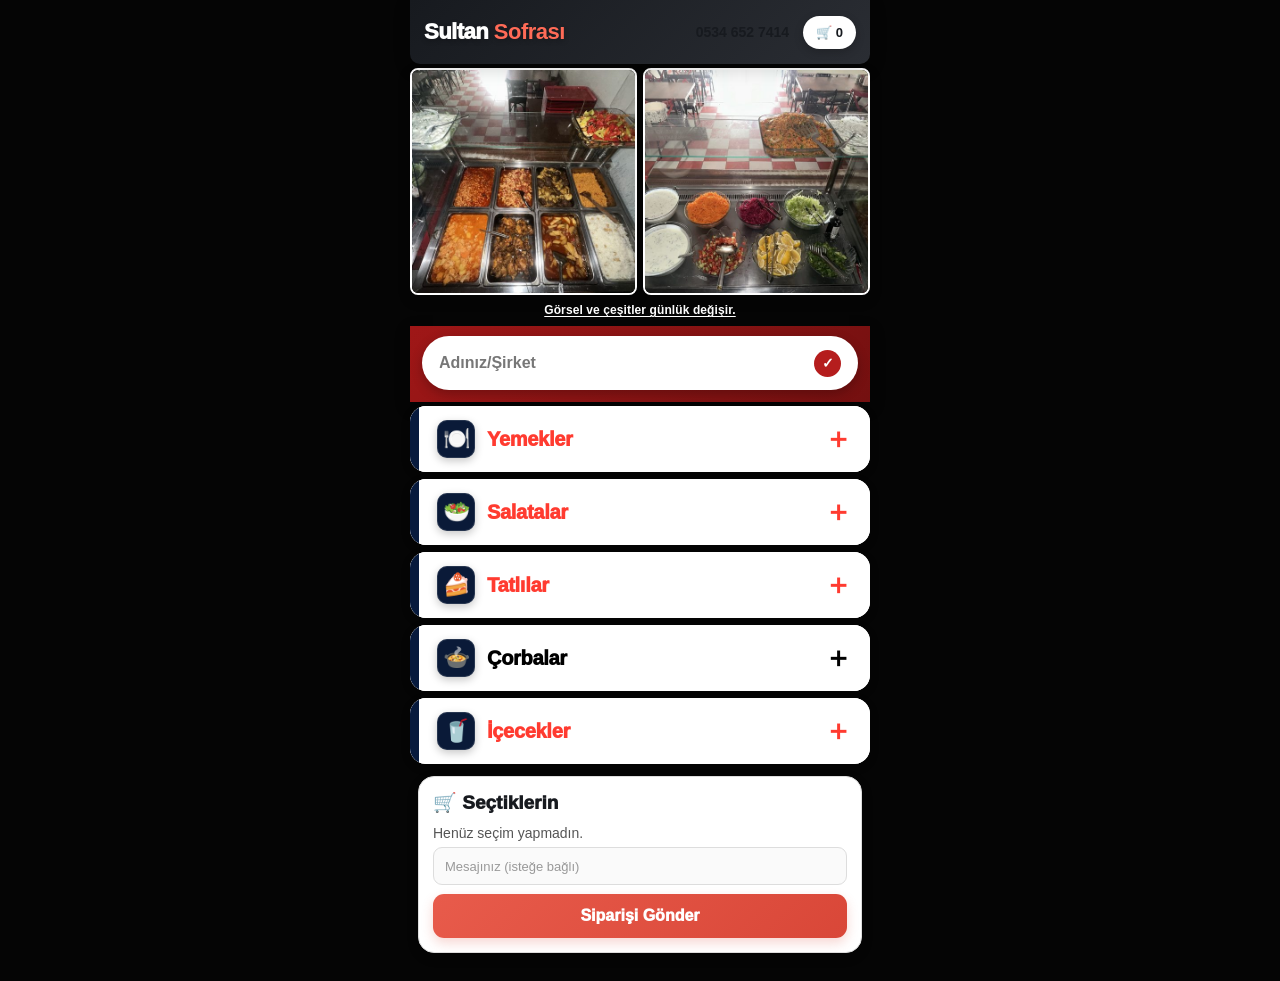
<file: index.html>
<!doctype html>
<html lang="tr">
<head>
<meta charset="utf-8">
<meta name="viewport" content="width=device-width,initial-scale=1,viewport-fit=cover">
<title>Sultan Sofrası</title>


  <link rel="stylesheet" href="style.css">
</head>
<body>
<header class="top-menu"><div class="brand">Sultan <b>Sofrası</b></div><div class="phone">0534 652 7414</div><div class="cart">🛒 0 ürün</div></header>
<main id="shop" class="menu">
  <div class="photos" id="dailyPhotos">
    <button class="photo-card" type="button"><img id="photoA" alt="Yemekler" src="[data-uri]"></button>
    <button class="photo-card" type="button"><img id="photoB" alt="Salatalar" src="[data-uri]"></button>
  </div>
  <div class="daily-note">Görsel ve çeşitler günlük değişir.</div>
  <div class="name-search">
  <div class="name-field"><input class="namebox" id="customerName" placeholder="Adınız/Şirket" autocomplete="name"><button type="button" class="name-check" aria-label="Klavyeyi kapat" onclick="document.getElementById('customerName').blur()">✓</button></div>
</div>
  <div id="categories"></div>
  <div class="bottom"><h3>🛒 Seçtiklerin</h3><div class="selected" id="selected">Henüz seçim yapmadın.</div><div class="message-box"><input id="orderMessage" type="text" maxlength="120" placeholder="Mesajınız (isteğe bağlı)"></div><button class="send" onclick="sendOrder()">Siparişi Gönder</button></div>
  <section class="customer-active-orders" id="customerActiveOrders" hidden aria-live="polite" aria-label="Aktif siparişler">
    <h3>📦 Aktif Siparişler</h3>
    <p class="active-orders-note">Bu sayfada verdiğin siparişler burada kalır.</p>
    <div id="customerActiveOrdersList"></div>
  </section>
</main>
<main id="admin"><h2>Gelen Siparişler</h2><div class="photo-admin"><b>📸 Günlük Fotoğraflar</b><div class="photo-row"><input id="photo1" type="file" accept="image/*"><input id="photo2" type="file" accept="image/*"></div><button class="save-photos" onclick="savePhotos()">Fotoğrafları Güncelle</button></div><div id="orders"></div><button class="admin-btn" onclick="showShop()">Müşteri ekranına dön</button></main>


<div id="photoFullscreen" class="photo-fullscreen" onclick="closePhotoFullscreen(event)" aria-label="Büyük fotoğraf görüntüleyici">
  <button class="close-photo" type="button" aria-label="Görseli kapat" onclick="closePhotoFullscreen(event)">×</button>
  <img id="fullscreenPhoto" alt="Büyük fotoğraf" draggable="false">
  <div class="photo-viewer-controls" role="group" aria-label="Görsel kontrolleri" onclick="event.stopPropagation()">
    <button type="button" aria-label="Uzaklaştır" title="Uzaklaştır" onclick="adjustPhotoZoom(-0.25,event)">−</button>
    <span id="photoZoomLabel" aria-live="polite">100%</span>
    <button type="button" aria-label="Yakınlaştır" title="Yakınlaştır" onclick="adjustPhotoZoom(0.25,event)">+</button>
    <button type="button" class="fit-photo" aria-label="Ekrana sığdır" onclick="resetPhotoView(event)">Ekrana sığdır</button>
  </div>
</div>




  <script src="index.js"></script>
</body></html>
</file>
<file: style.css>
*{box-sizing:border-box}
html,body{margin:0!important;padding:0!important;background:#050505;color:#171a1f;font-family:Arial,sans-serif}
body{min-height:100vh}
.top-menu{height:64px;background:linear-gradient(135deg,#171a1f,#2a2d33);display:flex;align-items:center;justify-content:space-between;padding:0 14px;position:relative;z-index:5;box-shadow:0 5px 18px rgba(0,0,0,.16)}
.brand{font-size:22px;font-weight:1000;letter-spacing:-.5px;color:#fff;text-shadow:0 2px 5px rgba(0,0,0,.25)}
.brand b{color:#ff6b57}
.cart{background:#fff;color:#171a1f;border-radius:999px;padding:9px 13px;font-size:13px;font-weight:900;box-shadow:0 3px 10px rgba(0,0,0,.2)}
.menu{width:100%;margin:0;padding:0}
.photos{margin-top:4px;display:grid;grid-template-columns:1fr 1fr;gap:6px;padding:0;background:#050505;margin-bottom:6px}
.photo-card{position:relative;overflow:visible;touch-action:manipulation;cursor:pointer;display:block;width:100%;padding:0;border:0;background:transparent;cursor:pointer}.photos img{display:block;width:100%;aspect-ratio:1/1;height:auto;max-height:180px;object-fit:cover;border-radius:8px;background:#ddd;box-shadow:0 5px 14px rgba(0,0,0,.14);border:2px solid #fff}.photo-card:active img{transform:scale(.985);filter:brightness(.92)}
#categories{margin:0;padding:0}
.category{margin:0 0 7px;border:0;border-radius:16px;background:#fff;overflow:hidden;box-shadow:0 3px 12px rgba(0,0,0,.08)}
.category:first-child{margin-top:0}
.cat-btn{width:100%;height:66px;border:0;padding:0 18px;background:#fff;text-align:left;font-size:20px;font-weight:1000;display:flex;align-items:center;justify-content:space-between;cursor:pointer;transition:transform .12s,filter .12s}
.cat-btn:active{transform:scale(.985);filter:brightness(.97)}
.cat-btn .plus{font-size:28px;font-weight:900;line-height:1}
.cat-label{display:flex;align-items:center;gap:12px;letter-spacing:-.3px}.cat-icon{width:38px;height:38px;border-radius:10px;background:#071a3d;color:#fff;display:inline-flex;align-items:center;justify-content:center;font-size:22px;filter:grayscale(.15);box-shadow:inset 0 0 0 1px rgba(255,255,255,.12),0 3px 8px rgba(0,0,0,.22)}

.yemek .cat-btn{background:#fff;color:#ff3b30;border-left:9px solid #071a3d}
.salata .cat-btn{background:#fff;color:#ff3b30;border-left:9px solid #071a3d}
.tatli .cat-btn{background:#fff;color:#ff3b30;border-left:9px solid #071a3d}
.icecek .cat-btn{background:#fff;color:#ff3b30;border-left:9px solid #071a3d}
.options{display:none;padding:7px 10px 10px;background:#111;border-top:1px solid #2b2b2b}
.category.open .options{display:block;animation:openMenu .18s ease-out}
@keyframes openMenu{from{opacity:0;transform:translateY(-4px)}to{opacity:1;transform:translateY(0)}}
.option{display:flex;justify-content:space-between;align-items:center;gap:10px;border:1px solid #303030;border-radius:15px;padding:10px 12px;margin:7px 0;background:linear-gradient(145deg,#1d1f24,#0c0d10);box-shadow:0 7px 18px rgba(0,0,0,.45);color:#fff}.option:active{transform:scale(.99)}
.option:has(input:checked){border-color:#e45b4a;box-shadow:0 0 0 2px rgba(228,91,74,.12)}
.left{display:flex;align-items:center;gap:10px}.food-thumb{width:58px;height:58px;flex:0 0 58px;border-radius:13px;object-fit:cover;background:#333;box-shadow:0 3px 10px rgba(0,0,0,.35);border:1px solid #444}.name{font-weight:900;font-size:15px;line-height:1.15}.price{font-weight:1000;font-size:14px;color:#ffd2c9}.option input{width:20px;height:20px;accent-color:#e45b4a}
.name-search{margin:0 0 4px;padding:10px 12px 12px;background:linear-gradient(135deg,#9f1717,#741010);box-shadow:0 5px 14px rgba(0,0,0,.3)}
.name-title{display:flex;align-items:center;justify-content:center;color:#fff;font-size:15px;font-weight:1000;letter-spacing:.2px;margin:0 0 9px;text-align:center}.name-mark{visibility:hidden;width:24px;height:24px;border-radius:50%;display:grid;place-items:center;background:#fff;color:#8d1414;font-size:12px;font-weight:1000}.name-field{height:54px;width:100%;display:flex;align-items:center;gap:9px;padding:0 15px;background:#fff;border-radius:999px;box-shadow:0 4px 12px rgba(0,0,0,.24);border:2px solid rgba(255,255,255,.9)}
.name-icon{visibility:hidden;width:24px;height:24px;border-radius:50%;background:#e9e9e9;color:#666;display:grid;place-items:center;font-size:9px;flex:0 0 24px}.name-search .namebox{display:block;width:100%;height:48px;padding:0;border:0;border-radius:999px;background:transparent;color:#171a1f;font-size:16px;font-weight:800;outline:none;box-shadow:none}.name-search .namebox::placeholder{color:#777;font-weight:700}.name-search .namebox:focus{box-shadow:none}.name-check{border:0;padding:0;cursor:pointer;width:27px;height:27px;border-radius:50%;display:grid;place-items:center;background:#b51d1d;color:#fff;font-size:14px;font-weight:1000;flex:0 0 27px}
.message-box{margin:0 0 9px}.message-box input{width:100%;box-sizing:border-box;height:38px;padding:0 11px;border:1px solid #ddd;border-radius:9px;background:#fafafa;color:#333;font-size:13px;outline:none}.message-box input:focus{border-color:#c94a3e;background:#fff}.message-box input::placeholder{color:#999}
.bottom{margin:12px 8px 28px;background:#fff;border:1px solid #ddd;border-radius:16px;padding:14px;box-shadow:0 4px 14px rgba(0,0,0,.08)}
.bottom h3{margin:0 0 8px;font-size:19px;font-weight:1000}.selected{font-size:14px;color:#555;line-height:1.7;min-height:25px}.namebox{width:100%;padding:13px;border:1px solid #ddd;border-radius:11px;margin:8px 0;font-size:15px}.send{width:100%;border:0;background:linear-gradient(135deg,#e85b4b,#d94738);color:#fff;border-radius:11px;padding:13px;font-weight:1000;font-size:16px;box-shadow:0 5px 12px rgba(217,71,56,.22)}
#admin{display:none;padding:12px}.order{background:#fff;padding:14px;border-radius:12px;margin:8px 0;border-left:4px solid #e74b3c}.admin-btn{font-size:11px;border:0;background:#eee;padding:7px;border-radius:7px}.photo-admin{background:#fff;border:1px solid #ddd;border-radius:12px;padding:12px;margin-bottom:10px}.photo-row{display:grid;grid-template-columns:1fr 1fr;gap:8px}.save-photos{width:100%;border:0;background:#e74b3c;color:#fff;border-radius:9px;padding:11px;font-weight:900;margin-top:9px}

.photo-card{touch-action:manipulation;-webkit-tap-highlight-color:transparent;cursor:pointer}.photo-fullscreen{display:none;position:fixed;inset:0;z-index:9999;background:#000;align-items:center;justify-content:center;padding:0;cursor:zoom-out}
.photo-fullscreen.show{display:flex}
.photo-fullscreen img{width:100vw;height:100vh;object-fit:contain;display:block}.photo-fullscreen{animation:photoIn .16s ease-out}.photo-fullscreen.show img{animation:photoZoom .18s ease-out}@keyframes photoIn{from{opacity:0}to{opacity:1}}@keyframes photoZoom{from{transform:scale(.94)}to{transform:scale(1)}}body.photo-open{overflow:hidden}
.photo-fullscreen .close-photo{position:absolute;top:14px;right:14px;width:44px;height:44px;border:0;border-radius:50%;background:rgba(0,0,0,.65);color:#fff;font-size:28px;font-weight:900;z-index:2;cursor:pointer}

.photo-card{touch-action:none!important;-webkit-user-select:none!important;user-select:none!important;-webkit-touch-callout:none!important;position:relative;overflow:visible!important}
.touch-lens{position:fixed;width:300px;height:300px;border-radius:50%;border:5px solid #fff;box-shadow:0 8px 30px rgba(0,0,0,.55),0 0 0 2px #222;z-index:2147483647;pointer-events:none;display:none;background-repeat:no-repeat;overflow:hidden}
.touch-lens.show{display:block}

*{box-sizing:border-box}
html,body{margin:0!important;padding:0!important;background:#050505;color:#171a1f;font-family:Arial,sans-serif}
body{min-height:100vh}
.top-menu{height:64px;background:linear-gradient(135deg,#171a1f,#2a2d33);display:flex;align-items:center;justify-content:space-between;padding:0 14px;position:relative;z-index:5;box-shadow:0 5px 18px rgba(0,0,0,.16)}
.brand{font-size:22px;font-weight:1000;letter-spacing:-.5px;color:#fff;text-shadow:0 2px 5px rgba(0,0,0,.25)}
.brand b{color:#ff6b57}
.cart{background:#fff;color:#171a1f;border-radius:999px;padding:9px 13px;font-size:13px;font-weight:900;box-shadow:0 3px 10px rgba(0,0,0,.2)}
.menu{width:100%;margin:0;padding:0}
.photos{margin-top:4px;display:grid;grid-template-columns:1fr 1fr;gap:6px;padding:0;background:#050505;margin-bottom:6px}
.photo-card{position:relative;overflow:visible;touch-action:manipulation;cursor:pointer;display:block;width:100%;padding:0;border:0;background:transparent;cursor:pointer}.photos img{display:block;width:100%;aspect-ratio:1/1;height:auto;max-height:180px;object-fit:cover;border-radius:8px;background:#ddd;box-shadow:0 5px 14px rgba(0,0,0,.14);border:2px solid #fff}.photo-card:active img{transform:scale(.985);filter:brightness(.92)}
#categories{margin:0;padding:0}
.category{margin:0 0 7px;border:0;border-radius:16px;background:#fff;overflow:hidden;box-shadow:0 3px 12px rgba(0,0,0,.08)}
.category:first-child{margin-top:0}
.cat-btn{width:100%;height:66px;border:0;padding:0 18px;background:#fff;text-align:left;font-size:20px;font-weight:1000;display:flex;align-items:center;justify-content:space-between;cursor:pointer;transition:transform .12s,filter .12s}
.cat-btn:active{transform:scale(.985);filter:brightness(.97)}
.cat-btn .plus{font-size:28px;font-weight:900;line-height:1}
.cat-label{display:flex;align-items:center;gap:12px;letter-spacing:-.3px}.cat-icon{width:38px;height:38px;border-radius:10px;background:#071a3d;color:#fff;display:inline-flex;align-items:center;justify-content:center;font-size:22px;filter:grayscale(.15);box-shadow:inset 0 0 0 1px rgba(255,255,255,.12),0 3px 8px rgba(0,0,0,.22)}

.yemek .cat-btn{background:#fff;color:#ff3b30;border-left:9px solid #071a3d}
.salata .cat-btn{background:#fff;color:#ff3b30;border-left:9px solid #071a3d}
.tatli .cat-btn{background:#fff;color:#ff3b30;border-left:9px solid #071a3d}
.icecek .cat-btn{background:#fff;color:#ff3b30;border-left:9px solid #071a3d}
.options{display:none;padding:7px 10px 10px;background:#111;border-top:1px solid #2b2b2b}
.category.open .options{display:block;animation:openMenu .18s ease-out}
@keyframes openMenu{from{opacity:0;transform:translateY(-4px)}to{opacity:1;transform:translateY(0)}}

.add-item-btn{width:100%;border:2px dashed #ff3b30;background:#181818;color:#fff;border-radius:14px;padding:11px 14px;font-size:15px;font-weight:900;cursor:pointer;margin:2px 0 9px;transition:transform .16s,background .16s,box-shadow .16s}.add-item-btn:active{transform:scale(.97);background:#242424;box-shadow:0 0 0 3px rgba(255,59,48,.12)}
.category.open .plus{transform:rotate(90deg)}.cat-btn .plus{transition:transform .22s ease}
.option{display:flex;justify-content:space-between;align-items:center;gap:10px;border:1px solid #303030;border-radius:15px;padding:10px 12px;margin:7px 0;background:linear-gradient(145deg,#1d1f24,#0c0d10);box-shadow:0 7px 18px rgba(0,0,0,.45);color:#fff}.option:active{transform:scale(.99)}
.option:has(input:checked){border-color:#e45b4a;box-shadow:0 0 0 2px rgba(228,91,74,.12)}
.left{display:flex;align-items:center;gap:10px}.food-thumb{width:58px;height:58px;flex:0 0 58px;border-radius:13px;object-fit:cover;background:#333;box-shadow:0 3px 10px rgba(0,0,0,.35);border:1px solid #444}.name{font-weight:900;font-size:15px;line-height:1.15}.price{font-weight:1000;font-size:14px;color:#ffd2c9}.option input{width:20px;height:20px;accent-color:#e45b4a}
.name-search{margin:0 0 4px;padding:10px 12px 12px;background:linear-gradient(135deg,#9f1717,#741010);box-shadow:0 5px 14px rgba(0,0,0,.3)}
.name-title{display:flex;align-items:center;justify-content:center;color:#fff;font-size:15px;font-weight:1000;letter-spacing:.2px;margin:0 0 9px;text-align:center}.name-mark{visibility:hidden;width:24px;height:24px;border-radius:50%;display:grid;place-items:center;background:#fff;color:#8d1414;font-size:12px;font-weight:1000}.name-field{height:54px;width:100%;display:flex;align-items:center;gap:9px;padding:0 15px;background:#fff;border-radius:999px;box-shadow:0 4px 12px rgba(0,0,0,.24);border:2px solid rgba(255,255,255,.9)}
.name-icon{visibility:hidden;width:24px;height:24px;border-radius:50%;background:#e9e9e9;color:#666;display:grid;place-items:center;font-size:9px;flex:0 0 24px}.name-search .namebox{display:block;width:100%;height:48px;padding:0;border:0;border-radius:999px;background:transparent;color:#171a1f;font-size:16px;font-weight:800;outline:none;box-shadow:none}.name-search .namebox::placeholder{color:#777;font-weight:700}.name-search .namebox:focus{box-shadow:none}.name-check{border:0;padding:0;cursor:pointer;width:27px;height:27px;border-radius:50%;display:grid;place-items:center;background:#b51d1d;color:#fff;font-size:14px;font-weight:1000;flex:0 0 27px}
.message-box{margin:0 0 9px}.message-box input{width:100%;box-sizing:border-box;height:38px;padding:0 11px;border:1px solid #ddd;border-radius:9px;background:#fafafa;color:#333;font-size:13px;outline:none}.message-box input:focus{border-color:#c94a3e;background:#fff}.message-box input::placeholder{color:#999}
.bottom{margin:12px 8px 28px;background:#fff;border:1px solid #ddd;border-radius:16px;padding:14px;box-shadow:0 4px 14px rgba(0,0,0,.08)}
.bottom h3{margin:0 0 8px;font-size:19px;font-weight:1000}.selected{font-size:14px;color:#555;line-height:1.7;min-height:25px}.namebox{width:100%;padding:13px;border:1px solid #ddd;border-radius:11px;margin:8px 0;font-size:15px}.send{width:100%;border:0;background:linear-gradient(135deg,#e85b4b,#d94738);color:#fff;border-radius:11px;padding:13px;font-weight:1000;font-size:16px;box-shadow:0 5px 12px rgba(217,71,56,.22)}
#admin{display:none;padding:12px}.order{background:#fff;padding:14px;border-radius:12px;margin:8px 0;border-left:4px solid #e74b3c}.admin-btn{font-size:11px;border:0;background:#eee;padding:7px;border-radius:7px}.photo-admin{background:#fff;border:1px solid #ddd;border-radius:12px;padding:12px;margin-bottom:10px}.photo-row{display:grid;grid-template-columns:1fr 1fr;gap:8px}.save-photos{width:100%;border:0;background:#e74b3c;color:#fff;border-radius:9px;padding:11px;font-weight:900;margin-top:9px}

.photo-card{touch-action:manipulation;-webkit-tap-highlight-color:transparent;cursor:pointer}.photo-fullscreen{display:none;position:fixed;inset:0;z-index:9999;background:#000;align-items:center;justify-content:center;padding:0;cursor:zoom-out}
.photo-fullscreen.show{display:flex}
.photo-fullscreen img{width:100vw;height:100vh;object-fit:cover;display:block}
.photo-fullscreen .close-photo{position:absolute;top:14px;right:14px;width:44px;height:44px;border:0;border-radius:50%;background:rgba(0,0,0,.65);color:#fff;font-size:28px;font-weight:900;z-index:2;cursor:pointer}
.photo-admin-buttons{display:grid;grid-template-columns:1fr 1fr;gap:8px;padding:0 2px 10px;background:#050505}.photo-admin-buttons button{height:44px;border:0;border-radius:10px;background:#fff;color:#171a1f;font-size:14px;font-weight:900;box-shadow:0 3px 10px rgba(0,0,0,.18);cursor:pointer}.photo-admin-buttons button:active{transform:scale(.98)}

.photo-card{touch-action:none!important;-webkit-user-select:none!important;user-select:none!important;-webkit-touch-callout:none!important;position:relative;overflow:visible!important}
.touch-lens{position:fixed;width:300px;height:300px;border-radius:50%;border:5px solid #fff;box-shadow:0 8px 30px rgba(0,0,0,.55),0 0 0 2px #222;z-index:2147483647;pointer-events:none;display:none;background-repeat:no-repeat;overflow:hidden}
.touch-lens.show{display:block}

.admin-wrap{max-width:900px;margin:24px auto 50px;padding:18px;background:#111;color:#fff;border:1px solid #333;border-radius:18px;font-family:Arial,sans-serif}.admin-wrap h2{margin:0 0 14px}.admin-cat{margin:14px 0;background:#1b1b1b;border-radius:14px;overflow:hidden;border:1px solid #292929}.cat-head{display:flex;align-items:center;justify-content:space-between;padding:16px;cursor:pointer;user-select:none}.cat-head h3{margin:0;font-size:18px}.cat-plus{width:34px;height:34px;border:0;border-radius:50%;background:#fff;color:#111;font-size:25px;line-height:34px;cursor:pointer}.cat-body{display:grid;grid-template-rows:0fr;transition:grid-template-rows .35s ease,opacity .25s ease;opacity:0}.cat-body-inner{min-height:0;overflow:hidden;padding:0 16px}.admin-cat.open .cat-body{grid-template-rows:1fr;opacity:1}.admin-cat.open .cat-body-inner{padding-bottom:16px}.admin-row{display:flex;gap:8px;margin:8px 0}.admin-row input{flex:1;padding:10px;border-radius:8px;border:1px solid #444;background:#222;color:#fff}.admin-row button{padding:10px 12px;border:0;border-radius:8px;cursor:pointer}.admin-item{display:flex;justify-content:space-between;align-items:center;padding:10px 0;border-bottom:1px solid #333}.admin-item button{margin-left:6px;padding:7px 10px;border:0;border-radius:7px;cursor:pointer}.add-label{font-weight:700;margin:4px 0 8px;display:block}
.phone{font-weight:900;white-space:nowrap;margin-left:auto;margin-right:14px;font-size:14px;}
.top-menu .phone + .cart{margin-left:0;}
@media (max-width:520px){.phone{font-size:12px;margin-right:8px;}.brand{font-size:18px;}.cart{font-size:12px;}}
.order-message{margin-top:9px;padding:8px 10px;border-radius:8px;background:#f7f1ef;color:#555;font-size:13px}

/* PC görünümü: mobil tasarımın ölçüsünü koruyup ekranda ortalar */
@media (min-width: 521px){
  .top-menu,.menu{max-width:460px;margin-left:auto;margin-right:auto;}
  .top-menu{border-radius:0 0 10px 10px;}
  body{background:#050505;}
  .photos{gap:6px;}
  .photos img{max-height:none;}
}

/* Adet + / - */
.qty{display:inline-flex;align-items:center;gap:5px;margin-left:4px}.qty-btn{width:28px;height:28px;border:0;border-radius:8px;background:#fff;color:#111;font-size:19px;font-weight:900;line-height:1;cursor:pointer}.qty-btn:active{transform:scale(.92)}.qty-num{min-width:18px;text-align:center;font-weight:900;color:#fff;font-size:14px}

.daily-note{text-align:center;color:#fff;text-decoration:underline;text-decoration-thickness:1px;text-underline-offset:2px;background:#050505;font-size:12px;font-weight:700;padding:2px 0 9px;letter-spacing:.1px;}


/* TÜM KATEGORİLERE MOR ÇİZGİ */
.category .cat-btn{border-left:9px solid #071a3d!important;}


/* Büyük fotoğraf penceresi: görseli kırpmadan ekrana sığdır, yakınlaştırma ve sürükleme destekle. */
.photo-fullscreen {
  display:none !important;
  position:fixed !important;
  inset:0 !important;
  z-index:2147483000 !important;
  width:100vw !important;
  height:100vh !important;
  height:100dvh !important;
  box-sizing:border-box !important;
  padding:58px 12px 78px !important;
  margin:0 !important;
  overflow:hidden !important;
  background:rgba(0,0,0,.97) !important;
  align-items:center !important;
  justify-content:center !important;
  cursor:default !important;
  touch-action:none !important;
}
.photo-fullscreen.show { display:flex !important; }
.photo-fullscreen > #fullscreenPhoto {
  display:block !important;
  position:relative !important;
  flex:0 1 auto !important;
  width:auto !important;
  height:auto !important;
  max-width:calc(100vw - 24px) !important;
  max-height:calc(100dvh - 140px) !important;
  object-fit:contain !important;
  object-position:center center !important;
  margin:0 auto !important;
  padding:0 !important;
  border:0 !important;
  border-radius:2px !important;
  box-shadow:none !important;
  transform-origin:center center !important;
  animation:none !important;
  will-change:transform !important;
  user-select:none !important;
  -webkit-user-select:none !important;
  -webkit-user-drag:none !important;
  touch-action:none !important;
  pointer-events:auto !important;
}
.photo-fullscreen .close-photo {
  position:absolute !important;
  top:max(10px, env(safe-area-inset-top)) !important;
  right:max(10px, env(safe-area-inset-right)) !important;
  z-index:5 !important;
  display:grid !important;
  place-items:center !important;
  width:44px !important;
  height:44px !important;
  padding:0 !important;
  border:1px solid rgba(255,255,255,.2) !important;
  border-radius:50% !important;
  background:rgba(35,35,35,.92) !important;
  color:#fff !important;
  font-size:30px !important;
  line-height:1 !important;
  cursor:pointer !important;
}
.photo-viewer-controls {
  position:absolute !important;
  z-index:6 !important;
  left:50% !important;
  bottom:max(12px, env(safe-area-inset-bottom)) !important;
  transform:translateX(-50%) !important;
  display:flex !important;
  align-items:center !important;
  justify-content:center !important;
  gap:8px !important;
  max-width:calc(100vw - 20px) !important;
  padding:8px !important;
  border:1px solid rgba(255,255,255,.16) !important;
  border-radius:16px !important;
  background:rgba(35,35,35,.96) !important;
  color:#fff !important;
  box-shadow:0 5px 24px rgba(0,0,0,.4) !important;
  font:700 14px/1 Arial,sans-serif !important;
  white-space:nowrap !important;
}
.photo-viewer-controls button {
  min-width:40px !important;
  height:40px !important;
  padding:0 10px !important;
  border:1px solid rgba(255,255,255,.2) !important;
  border-radius:10px !important;
  background:#fff !important;
  color:#181818 !important;
  font:900 22px/1 Arial,sans-serif !important;
  cursor:pointer !important;
  touch-action:manipulation !important;
}
.photo-viewer-controls #photoZoomLabel { min-width:48px !important; text-align:center !important; color:#fff !important; }
.photo-viewer-controls button.fit-photo { font-size:13px !important; padding:0 12px !important; }
body.photo-open { overflow:hidden !important; }
@media(max-width:420px) {
  .photo-fullscreen { padding-left:8px !important; padding-right:8px !important; }
  .photo-viewer-controls { gap:5px !important; padding:6px !important; }
  .photo-viewer-controls button { min-width:36px !important; height:38px !important; }
  .photo-viewer-controls button.fit-photo { padding:0 8px !important; font-size:12px !important; }
}


/* Müşterinin verdiği aktif siparişler: sepetin hemen altında, bu sayfa oturumu boyunca görünür. */
.customer-active-orders{margin:0 8px 28px;padding:14px;background:#111;color:#fff;border:1px solid #333;border-radius:16px;box-shadow:0 5px 16px rgba(0,0,0,.22)}
.customer-active-orders[hidden]{display:none!important}
.customer-active-orders h3{margin:0 0 5px;font-size:19px;font-weight:1000;color:#fff}
.active-orders-note{margin:0 0 12px;color:#aaa;font-size:12px;line-height:1.4}
#customerActiveOrders .order{background:#191919;color:#fff;border:1px solid #303030;border-left:4px solid #e74b3c;border-radius:14px;padding:13px;margin:10px 0;box-shadow:0 5px 16px rgba(0,0,0,.25)}
#customerActiveOrders .order.seen{border-left-color:#2f7d4a;opacity:.9}
#customerActiveOrders .order-top{display:flex;align-items:center;justify-content:space-between;gap:10px;margin-bottom:9px}
#customerActiveOrders .order-top>b{font-size:14px;overflow-wrap:anywhere}
#customerActiveOrders .order-head-right{display:flex;align-items:center;justify-content:flex-end;gap:7px;flex-wrap:wrap}
#customerActiveOrders .order-head-right>span{font-size:11px;color:#aaa;white-space:nowrap}
#customerActiveOrders .seen-btn{border:0;border-radius:999px;padding:7px 10px;background:#fff;color:#111;font-size:12px;font-weight:900;cursor:pointer}
#customerActiveOrders .seen-btn:active{transform:scale(.97)}
#customerActiveOrders .seen-btn.done{background:#2f7d4a;color:#fff}
.active-order-status{display:flex;align-items:center;gap:6px;margin:0 0 8px;color:#b8e5c3;font-size:11px;font-weight:800}
.active-dot{width:7px;height:7px;display:inline-block;border-radius:50%;background:#42bb68;box-shadow:0 0 0 3px rgba(66,187,104,.13)}
#customerActiveOrders .order-items{display:flex;flex-direction:column;gap:6px;padding:9px 0;border-top:1px solid #303030;border-bottom:1px solid #303030}
#customerActiveOrders .order-line{display:flex;justify-content:space-between;align-items:center;gap:10px;font-size:14px;color:#f2f2f2}
#customerActiveOrders .order-line strong{color:#ff7b6a;min-width:40px;text-align:right}
#customerActiveOrders .order-message{margin-top:9px;padding:8px 10px;border-radius:8px;background:#242424;color:#ddd;font-size:13px;overflow-wrap:anywhere}
@media(max-width:520px){
  .customer-active-orders{margin-left:8px;margin-right:8px;padding:12px}
  #customerActiveOrders .order-top{align-items:flex-start;flex-direction:column}
  #customerActiveOrders .order-head-right{width:100%;justify-content:space-between}
}
</file>
